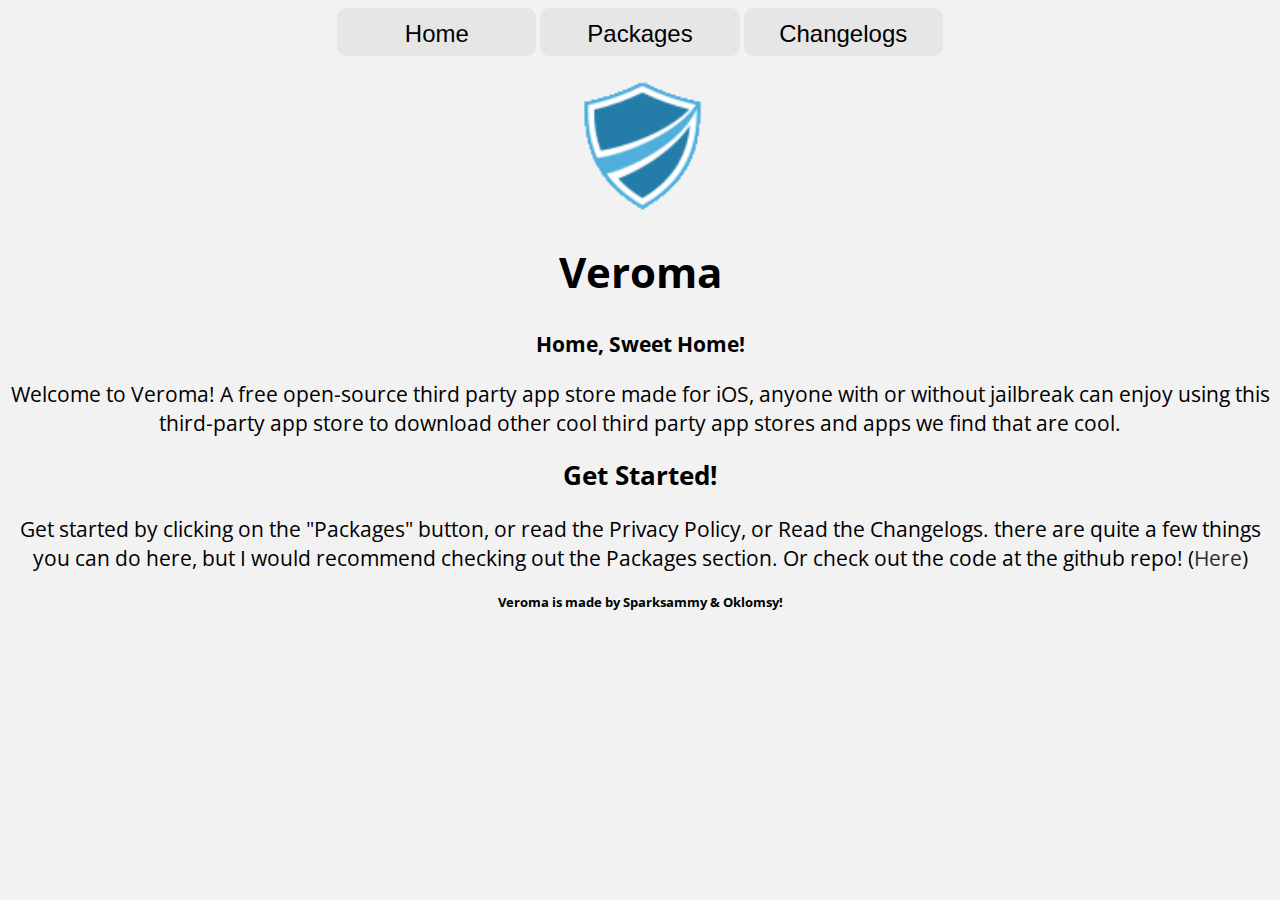
<file: index.html>
<!DOCTYPE html>
<html dir="ltr" lang="en"><head>
<meta http-equiv="content-type" content="text/html; charset=UTF-8">
 <link href="https://fonts.googleapis.com/css?family=Open+Sans" rel="stylesheet"> 
  <script type="text/javascript">
  function GoHome() {
    window.location.href = "index.html";
  }

  function GoPackages() {
    window.location.href = "packages.html";
  }

  function GoChangelogs() {
    window.location.href = "changelogs.html";
  }
  </script>
    <link rel="stylesheet" href="index.css">
    <meta charset="utf-8">
    <title>Home</title>
  </head>
  <body>
    <div class="Tab">
      <button type="button" name="homebutton" class="MenuLinks" onclick="GoHome()">Home</button>
      <button type="button" name="packagesbutton" class="MenuLinks" onclick="GoPackages()">Packages</button>
      <button type="button" name="changelogsbutton" class="MenuLinks" onclick="GoChangelogs()">Changelogs</button>
    </div>
    <br>
    <div class="Bodys">
    <div class="TitleHeader">
      <img src="LogoTransparent.png" style="width: 10em;">
    <h1>Veroma</h1>
    <strong><p>Home, Sweet Home!</p></strong>
    </div>
    <p>Welcome to Veroma! A free open-source third party app store made 
for iOS, anyone with or without jailbreak can enjoy using this 
third-party app store to download other cool third party app stores and 
apps we find that are cool.</p>
    <h2>Get Started!</h2>
    <p>Get started by clicking on the "Packages" button, or read the 
Privacy Policy, or Read the Changelogs. there are quite a few things you
 can do here, but I would recommend checking out the Packages section. 
Or check out the code at the github repo! (<a href="https://github.com/Oklomsy/Veroma/">Here</a>) </p>
    <h4>Veroma is made by Sparksammy &amp; Oklomsy!</h4>
    </div>
  

</body></html>
</file>
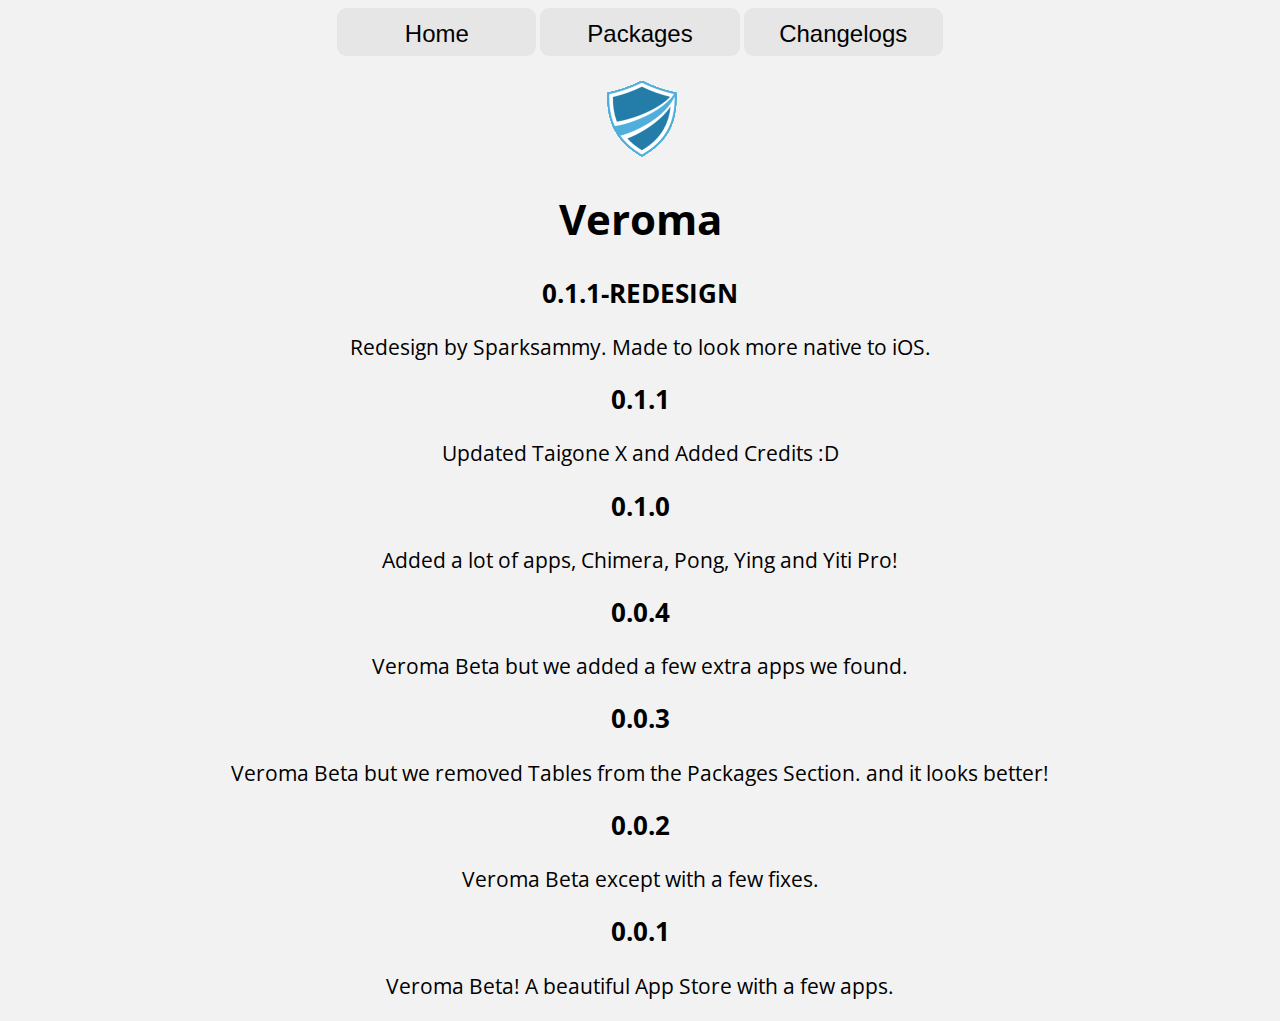
<file: changelogs.html>
<!DOCTYPE html>
<html lang="en" dir="ltr">
<head>
  <link href="https://fonts.googleapis.com/css?family=Open+Sans" rel="stylesheet"> 
  <script type="text/javascript">
  function GoHome() {
    window.location.href = "index.html";
  }

  function GoPackages() {
    window.location.href = "packages.html";
  }

  function GoChangelogs() {
    window.location.href = "changelogs.html";
  }
  </script>
    <link rel="stylesheet" href="index.css">
    <meta charset="utf-8">
    <title>Changelogs</title>
  </head>
  <body>
    <div class="Tab">
      <button type="button" name="homebutton" class="MenuLinks" onclick="GoHome()">Home</button>
      <button type="button" name="packagesbutton" class="MenuLinks" onclick="GoPackages()">Packages</button>
      <button type="button" name="changelogsbutton" class="MenuLinks" onclick="GoChangelogs()">Changelogs</button>
    </div>
    <br>
    <div class="Bodys">
    <div class="TitleHeader">
      <img src="LogoTransparent.png">
    <h1>Veroma</h1>
    <h2>0.1.1-REDESIGN</h2>
    <p>Redesign by Sparksammy. Made to look more native to iOS.</p>
    <h2>0.1.1</h2>
    <p>Updated Taigone X and Added Credits :D</p>
    <h2>0.1.0</h2>
    <p>Added a lot of apps, Chimera, Pong, Ying and Yiti Pro!</p>
    <h2>0.0.4</h2>
    <p>Veroma Beta but we added a few extra apps we found.</p>
    <h2>0.0.3</h2>
    <p>Veroma Beta but we removed Tables from the Packages Section. and it looks better!</p>
    <h2>0.0.2</h2>
    <p>Veroma Beta except with a few fixes.</p>
    <h2>0.0.1</h2>
    <p>Veroma Beta! A beautiful App Store with a few apps.</p>
    </div>
    </div>
  </body>
</html>
</file>
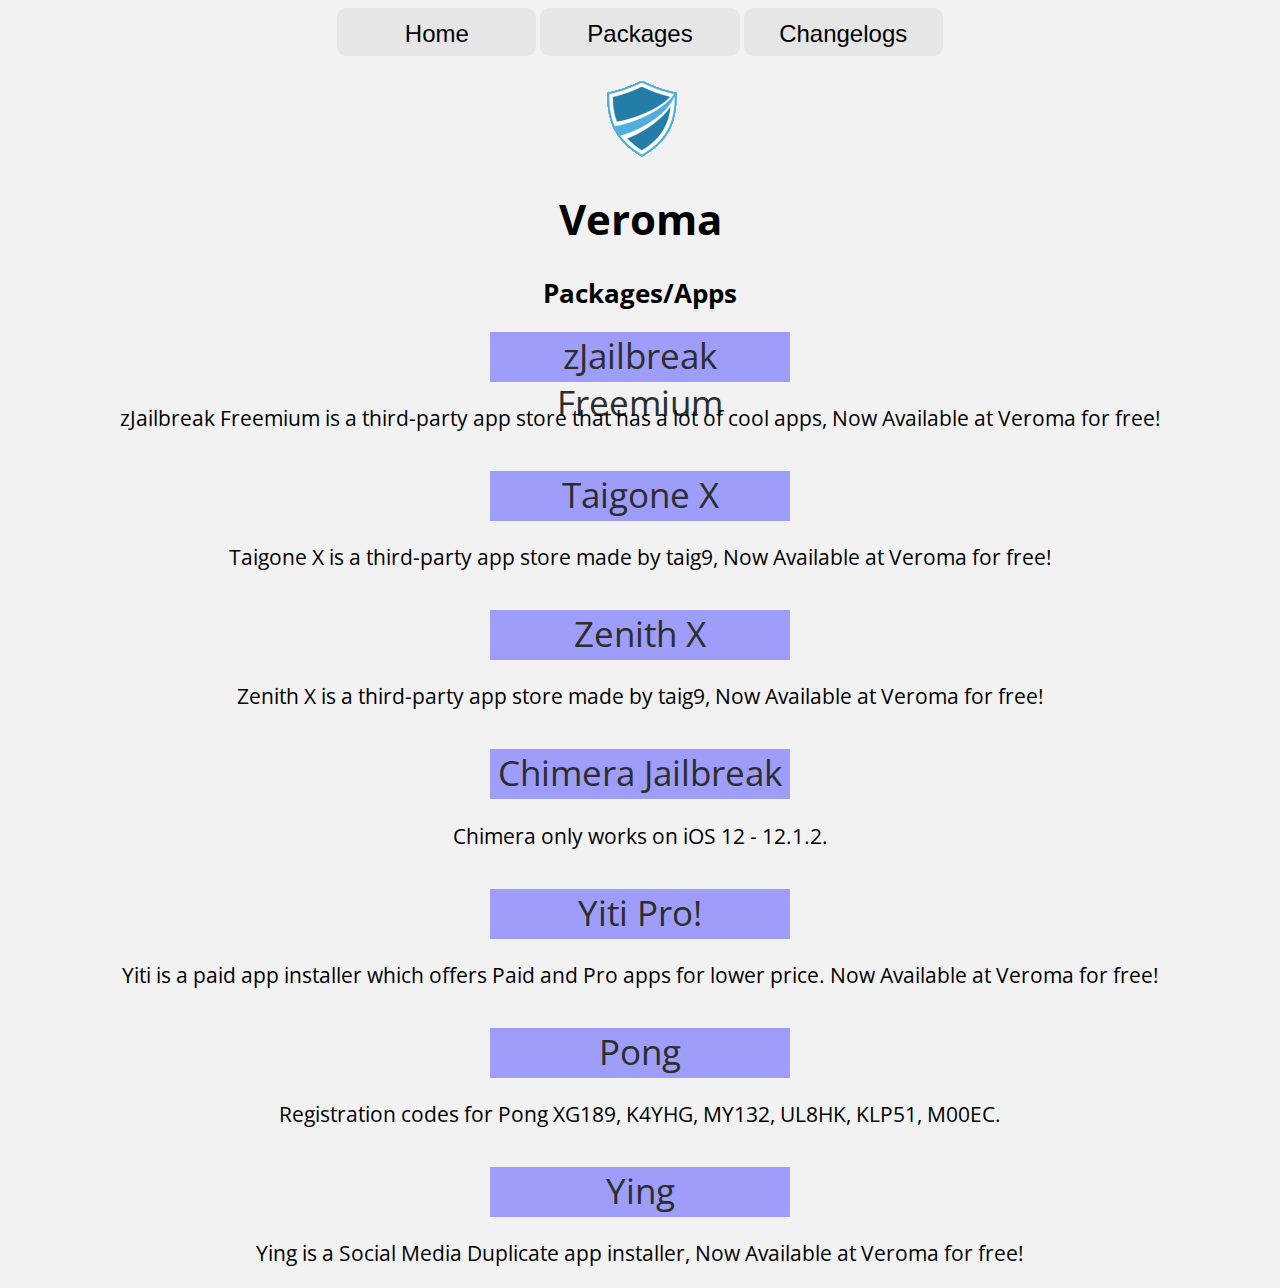
<file: packages.html>
<!DOCTYPE html>
<html lang="en" dir="ltr">
<head>
  <link href="https://fonts.googleapis.com/css?family=Open+Sans" rel="stylesheet"> 
  <script type="text/javascript">
  function GoHome() {
    window.location.href = "index.html";
  }

  function GoPackages() {
    window.location.href = "packages.html";
  }

  function GoChangelogs() {
    window.location.href = "changelogs.html";
  }
  </script>
    <link rel="stylesheet" href="index.css">
    <meta charset="utf-8">
    <title>Packages</title>
  </head>
  <body>
    <div class="Tab">
      <button type="button" name="homebutton" class="MenuLinks" onclick="GoHome()">Home</button>
      <button type="button" name="packagesbutton" class="MenuLinks" onclick="GoPackages()">Packages</button>
      <button type="button" name="changelogsbutton" class="MenuLinks" onclick="GoChangelogs()">Changelogs</button>
    </div>
    <br>
    <div class="Bodys">
    <div class="TitleHeader">
      <img src="LogoTransparent.png">
    <h1>Veroma</h1>
    <h2>Packages/Apps</h2>
      <div class="td2">
        <a href="http://install.zjailbreak.com/app/zjailbreak/secure/paid.mobileconfig" class="whitelink">zJailbreak Freemium</a>
      </div>
      <p>zJailbreak Freemium is a third-party app store that has a lot of cool apps, Now Available at Veroma for free!</p>
      <br>
      <div class="td2">
        <a href="http://oklomsy.com/veroma/Taigonex.mobileconfig" class="whitelink">Taigone X</a>
      </div>
      <p>Taigone X is a third-party app store made by taig9, Now Available at Veroma for free!</p>
      <br>
      <div class="td2">
        <a href="https://taig9.com/11.2/app/finalize/" class="whitelink">Zenith X</a>
      </div>
      <p>Zenith X is a third-party app store made by taig9, Now Available at Veroma for free!</p>
      <br>
      <div class="td2">
        <a href="itms-services://?action=download-manifest&url=https://silzee.com/jailbreak/apps/install/silzee/Chimera12/chimera12v2.plist" class="whitelink">Chimera Jailbreak</a>
      </div>
      <p>Chimera only works on iOS 12 - 12.1.2.</p>
      <br>
      <div class="td2">
        <a href="https://taig9.com/apps/mobileconfigs/YitiPRO.mobileconfig" class="whitelink">Yiti Pro!</a>
      </div>
       <p>Yiti is a paid app installer which offers Paid and Pro apps for lower price. Now Available at Veroma for free!</p>
       <br>
       <div class="td2">
         <a href="https://taig9.com/apps/mobileconfigs/Pong.mobileconfig">Pong</a>
       </div>
       <p>Registration codes for Pong XG189, K4YHG, MY132, UL8HK, KLP51, M00EC.</p>
       <br>
       <div class="td2">
         <a href="https://taig9.com/new-apps/mobileconfigs/Ying.mobileconfig">Ying</a>
       </div>
       <p>Ying is a Social Media Duplicate app installer, Now Available at Veroma for free!</p>
    </div>
    </div>
  </body>
</html>
</file>
<file: index.css>
.Bodys{
  text-align: center;
  font-size: .8em;
}

.Tab{
  vertical-align: top;
  text-align: center;
  width: 100%;
  color: white;
  text-decoration-color: white;
  border
}

.TitleHeader{
  text-align: center;
}

table {
  font-family: arial, sans-serif;
  border-collapse: collapse;
  width: 10%;
}

.td2, .th2{
  background-color: #9e9efa;
  font-size: 35px;
  height: 50px;
  width: 300px;
  color: #fff;
  text-align: center;
  margin: auto;
}

.tr2{
  background-color: #9e9efa;
}

.center{
  margin: auto;
}

.MenuLinks{
  position: static;
  background-color: #e6e6e6;
  padding: .5em;
  border-radius: .4em;
  color: #fff;
  font-size: 1.5em;
  border: .2em;
  height: 2em;
  width: 8.3em;
  color: black;
}

h1{
  font-size: 3.3em;
}

h2{
font-size: 2em;
}

p{
font-size: 1.65em;
}

li{
font-size: 25px;
}

body{
  background-color: rgb(242, 242, 242);
  font-family: 'Open Sans', sans-serif;
}
.package{
  background-color: #9e9efa;
  padding: .5em;
  border-radius: 0px;
  color: #fff;
  font-size: 25px;
  border: 5px;
  height: 50px;
  width: 300px;
}

a{
    color: #2d2d2d;
    text-decoration: none;
    text-align: center;
}

.invisble{
  color: #babade;
}
</file>
